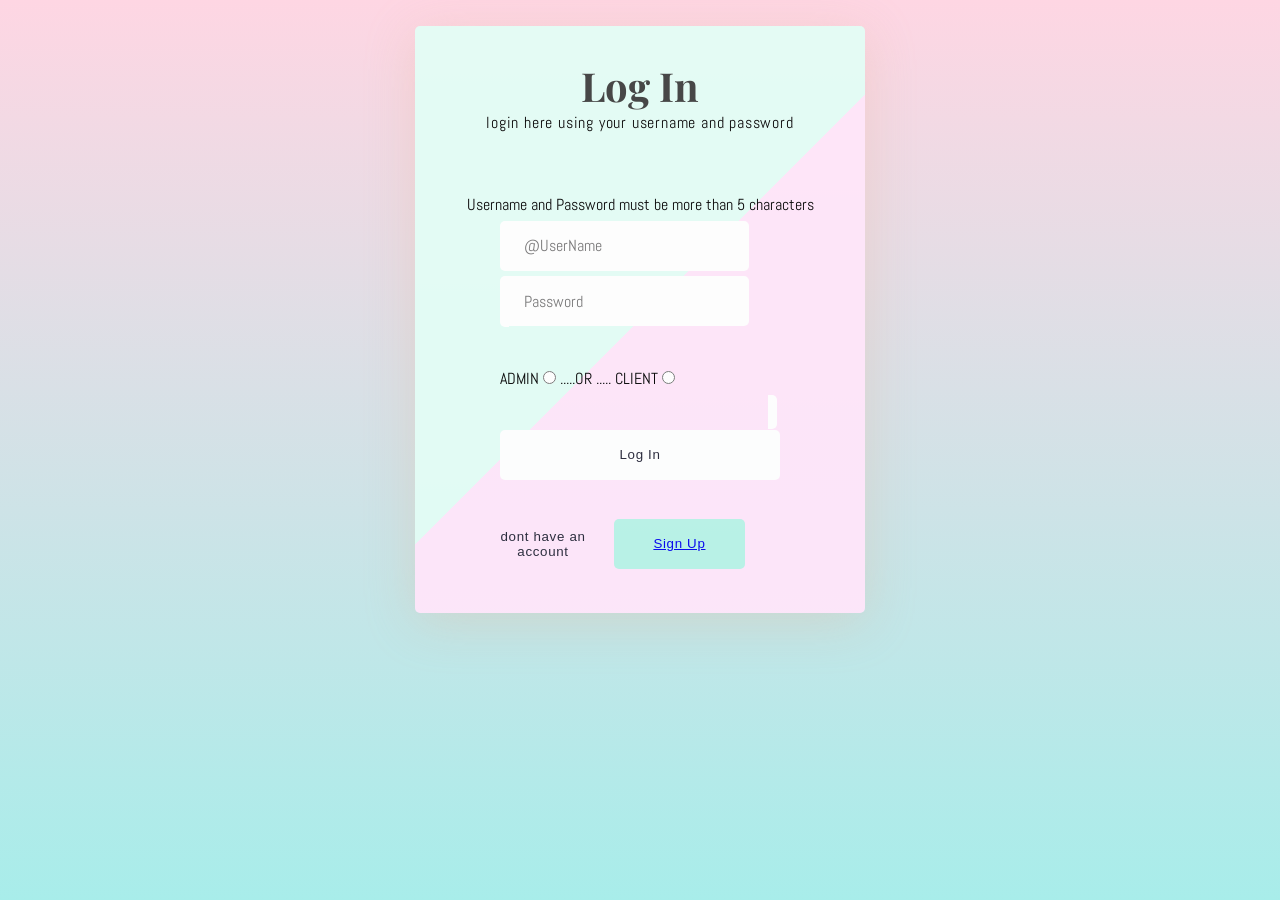
<file: form/login.html>
<!DOCTYPE html>
<html>
<head>
   <title>LogIn</title>
  <link rel="stylesheet" type="text/css" href="style.css">
  <script type="text/javascript" src="home.js"></script>
</head>
<body>
  <div class="overlay">
<!-- LOGN IN FORM by Omar Dsoky -->
<form action="login.php" method="post"> 
   <!--   con = Container  for items in the form-->
   <div class="con">
   <!--     Start  header Content  -->
   <header class="head-form">
      <h2>Log In</h2>
      <!--     A welcome message or an explanation of the login form -->
      <p>login here using your username and password</p><br>

   </header>
   <!--     End  header Content  -->
   <br>
   <p>Username and Password must be more than 5 characters</p>

   <div class="field-set">
     
      <!--   user name -->
         <span class="input-item">
           <i class="fa fa-user-circle"></i>
         </span>
        <!--   user name Input-->
         <input class="form-input"  type="text" name="username" placeholder="@UserName" >
     
      <br>
     
           <!--   Password -->
     
      <span class="input-item">
        <i class="fa fa-key"></i>
       </span>
      <!--   Password Input-->
      <input class="form-input" type="password" placeholder="Password" id="pwd"  name="password" >
     
<!--      Show/hide password  -->
     
     <br >
     <br />
 <br />
      ADMIN  <input type="radio" name="choose" value="admin"> .....OR .....
 CLIENT <input type="radio" name="choose" value="client"> 
      <br>
      <span>
        <i class="fa fa-eye" aria-hidden="true"  type="button" id="eye"></i>
     </span>
     <br>
<!--        buttons -->
<!--      button LogIn -->
      <button class="log-in" name="login"> Log In </button>
   </div>
  
<!--   other buttons -->
   <div class="other">
<!--      Forgot Password button-->
      <button class="btn submits frgt-pass">dont have an account</button>
<!--     Sign Up button -->
      <button class="btn submits sign-up" name="register"><a href="register.php"> Sign Up 
<!--         Sign Up font icon -->
      <i class="fa fa-user-plus" aria-hidden="true"></i>
      </button>
<!--      End Other the Division -->
   </div>
     
<!--   End Conrainer  -->
  </div>
  
  <!-- End Form -->
</form>
</div>
</body>
</html>
</file>
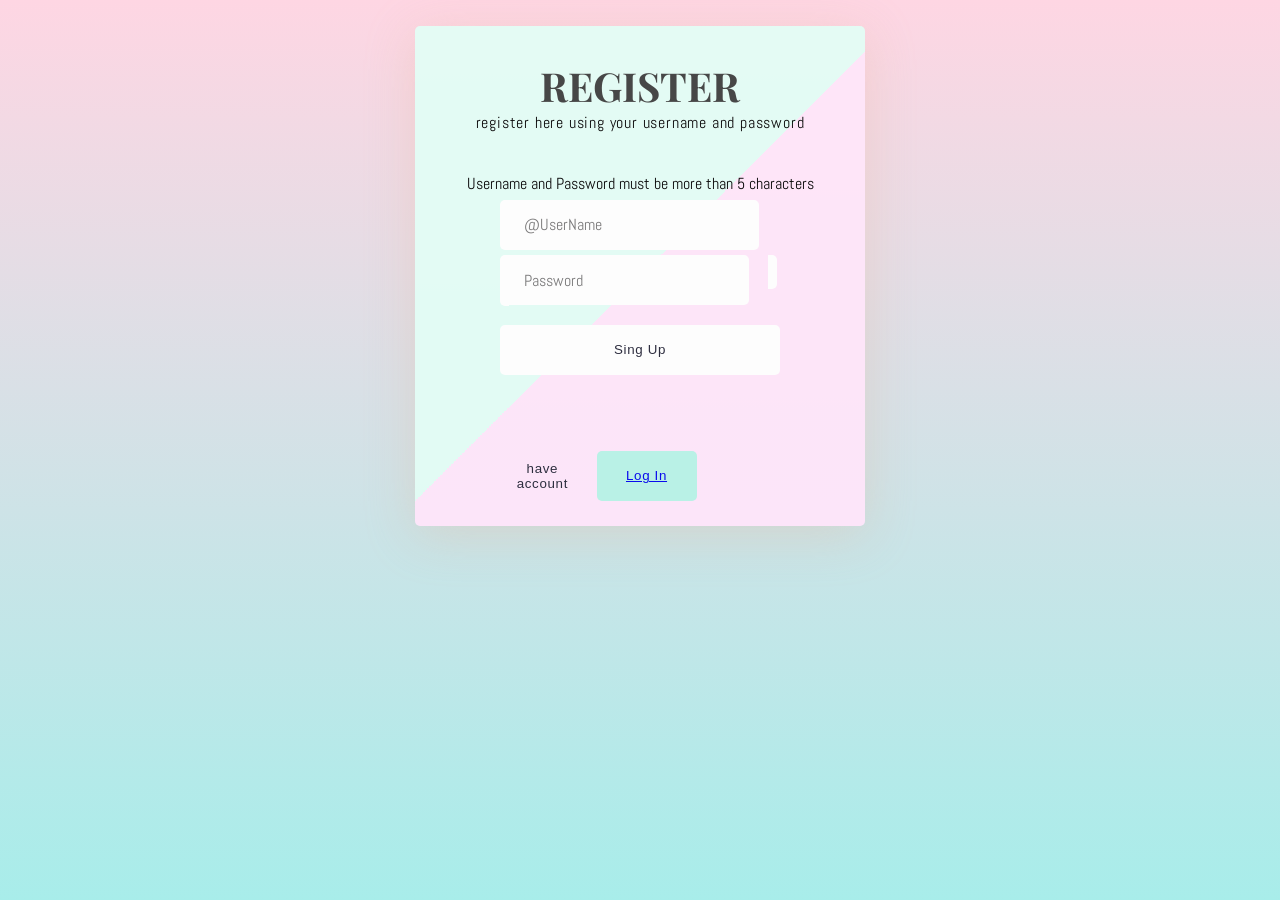
<file: form/register.html>
<!DOCTYPE html>
<html>
<head>
  <title>REGISTER</title>
  <link rel="stylesheet" type="text/css" href="style2.css">
  <script type="text/javascript" src="home2.js"></script>
</head>
<body>
  <div class="overlay">
<!-- LOGN IN FORM by Omar Dsoky -->
<form action="register.php" method="post">
   <!--   con = Container  for items in the form-->
   <div class="con">
   <!--     Start  header Content  -->
   <header class="head-form">
      <h2>REGISTER</h2>
      <!--     A welcome message or an explanation of the login form -->
      <p>register here using your username and password</p>
   </header>
   <!--     End  header Content  -->
   <br>
   <p>Username and Password must be more than 5 characters</p>

   <div class="field-set">
     
      <!--   user name -->
         <span class="input-item">
           <i class="fa fa-user-circle"></i>
         </span>
        <!--   user name Input-->
         <input class="form-input" id="txt-input" type="text" name="username" placeholder="@UserName" name="usernamess" >
     
      <br>
     
           <!--   Password -->
     
      <span class="input-item">
        <i class="fa fa-key"></i>
       </span>
      <!--   Password Input-->
      <input class="form-input" type="password" placeholder="Password" id="pwd"  name="password" >
     
<!--      Show/hide password  -->
     <span>
        <i class="fa fa-eye" aria-hidden="true"  type="button" id="eye"></i>
     </span>
     
     
      <br>
<!--        buttons -->
<!--      button LogIn -->
      <button class="log-in" name="register"> Sing Up </button>
   </div>
  
<!--   other buttons -->
   <div class="other">
<!--      Forgot Password button-->
 
 <br />
 <br />
 
      <button class="btn submits frgt-pass">have account</button>
<!--     Sign Up button -->
      <button class="btn submits sign-up" name="login"><a href="login.html"> Log In 
<!--         Sign Up font icon -->
      <i class="fa fa-user-plus" aria-hidden="true"></i>
      </button>
<!--      End Other the Division -->
   </div>
     
<!--   End Conrainer  -->
  </div>
  
  <!-- End Form -->
</form>
</div>
</body>
</html>
</file>
<file: form/style.css>
/* Fonts Form Google Font ::- https://fonts.google.com/  -:: */
@import url('https://fonts.googleapis.com/css?family=Abel|Abril+Fatface|Alegreya|Arima+Madurai|Dancing+Script|Dosis|Merriweather|Oleo+Script|Overlock|PT+Serif|Pacifico|Playball|Playfair+Display|Share|Unica+One|Vibur');
/* End Fonts */
/* Start Global rules */
* {
    padding: 0;
    margin: 0;
    box-sizing: border-box;
}
/* End Global rules */

/* Start body rules */
body {
     background-image: linear-gradient(-225deg, #E3FDF5 0%, #FFE6FA 100%);
background-image: linear-gradient(to top, #a8edea 0%, #fed6e3 100%);
background-attachment: fixed;
  background-repeat: no-repeat;

    font-family: 'Vibur', cursive;
/*   the main font */
    font-family: 'Abel', sans-serif;
opacity: .95;
/* background-image: linear-gradient(to top, #d9afd9 0%, #97d9e1 100%); */
}



/* |||||||||||||||||||||||||||||||||||||||||||||*/
/* //////////////////////////////////////////// */




/* End body rules */

/* Start form  attributes */
form {
    width: 450px;
    min-height: 500px;
    height: auto;
    border-radius: 5px;
    margin: 2% auto;
    box-shadow: 0 9px 50px hsla(20, 67%, 75%, 0.31);
    padding: 2%;
    background-image: linear-gradient(-225deg, #E3FDF5 50%, #FFE6FA 50%);
}
/* form Container */
form .con {
    display: -webkit-flex;
    display: flex;
  
    -webkit-justify-content: space-around;
    justify-content: space-around;
  
    -webkit-flex-wrap: wrap;
    flex-wrap: wrap;
  
      margin: 0 auto;
}

/* the header form form */
header {
    margin: 2% auto 10% auto;
    text-align: center;
}
/* Login title form form */
header h2 {
    font-size: 250%;
    font-family: 'Playfair Display', serif;
    color: #3e403f;
}
/*  A welcome message or an explanation of the login form */
header p {letter-spacing: 0.05em;}



/* //////////////////////////////////////////// */
/* //////////////////////////////////////////// */


.input-item {
    background: #fff;
    color: #333;
    padding: 14.5px 0px 15px 9px;
    border-radius: 5px 0px 0px 5px;
}



/* Show/hide password Font Icon */
#eye {
    background: #fff;
    color: #333;
  
    margin: 5.9px 0 0 0;
    margin-left: -20px;
    padding: 15px 9px 19px 0px;
    border-radius: 0px 5px 5px 0px;
  
    float: right;
    position: relative;
    right: 1%;
    top: -.2%;
    z-index: 5;
    
    cursor: pointer;
}
/* inputs form  */
input[class="form-input"]{
    width: 240px;
    height: 50px;
  
    margin-top: 2%;
    padding: 15px;
    
    font-size: 16px;
    font-family: 'Abel', sans-serif;
    color: #5E6472;
  
    outline: none;
    border: none;
  
    border-radius: 0px 5px 5px 0px;
    transition: 0.2s linear;
    
}
input[id="txt-input"] {width: 250px;}
/* focus  */
input:focus {
    transform: translateX(-2px);
    border-radius: 5px;
}

/* //////////////////////////////////////////// */
/* //////////////////////////////////////////// */

/* input[type="text"] {min-width: 250px;} */
/* buttons  */
button {
    display: inline-block;
    color: #252537;
  
    width: 280px;
    height: 50px;
  
    padding: 0 20px;
    background: #fff;
    border-radius: 5px;
    
    outline: none;
    border: none;
  
    cursor: pointer;
    text-align: center;
    transition: all 0.2s linear;
    
    margin: 7% auto;
    letter-spacing: 0.05em;
}
/* Submits */
.submits {
    width: 48%;
    display: inline-block;
    float: left;
    margin-left: 2%;
}

/*       Forgot Password button FAF3DD  */
.frgt-pass {background: transparent;}

/*     Sign Up button  */
.sign-up {background: #B8F2E6;}


/* buttons hover */
button:hover {
    transform: translatey(3px);
    box-shadow: none;
}

/* buttons hover Animation */
button:hover {
    animation: ani9 0.4s ease-in-out infinite alternate;
}
@keyframes ani9 {
    0% {
        transform: translateY(3px);
    }
    100% {
        transform: translateY(5px);
    }
}
</file>
<file: form/style2.css>
/* Fonts Form Google Font ::- https://fonts.google.com/  -:: */
@import url('https://fonts.googleapis.com/css?family=Abel|Abril+Fatface|Alegreya|Arima+Madurai|Dancing+Script|Dosis|Merriweather|Oleo+Script|Overlock|PT+Serif|Pacifico|Playball|Playfair+Display|Share|Unica+One|Vibur');
/* End Fonts */
/* Start Global rules */
* {
    padding: 0;
    margin: 0;
    box-sizing: border-box;
}
/* End Global rules */

/* Start body rules */
body {
     background-image: linear-gradient(-225deg, #E3FDF5 0%, #FFE6FA 100%);
background-image: linear-gradient(to top, #a8edea 0%, #fed6e3 100%);

background-attachment: fixed;
  background-repeat: no-repeat;

    font-family: 'Vibur', cursive;
/*   the main font */
    font-family: 'Abel', sans-serif;
opacity: .95;
/* background-image: linear-gradient(to top, #d9afd9 0%, #97d9e1 100%); */
}



/* |||||||||||||||||||||||||||||||||||||||||||||*/
/* //////////////////////////////////////////// */




/* End body rules */

/* Start form  attributes */
form {
    width: 450px;
    min-height: 500px;
    height: 500px;
    border-radius: 5px;
    margin: 2% auto;
    box-shadow: 0 9px 50px hsla(20, 67%, 75%, 0.31);
    padding: 2%;
    background-image: linear-gradient(-225deg, #E3FDF5 50%, #FFE6FA 50%);
}
/* form Container */
form .con {
    display: -webkit-flex;
    display: flex;
  
    -webkit-justify-content: space-around;
    justify-content: space-around;
  
    -webkit-flex-wrap: wrap;
    flex-wrap: wrap;
  
      margin: 0 auto;
}

/* the header form form */
header {
    margin: 2% auto 10% auto;
    text-align: center;
}
/* Login title form form */
header h2 {
    font-size: 250%;
    font-family: 'Playfair Display', serif;
    color: #3e403f;
}
/*  A welcome message or an explanation of the login form */
header p {letter-spacing: 0.05em;}



/* //////////////////////////////////////////// */
/* //////////////////////////////////////////// */


.input-item {
    background: #fff;
    color: #333;
    padding: 14.5px 0px 15px 9px;
    border-radius: 5px 0px 0px 5px;
}



/* Show/hide password Font Icon */
#eye {
    background: #fff;
    color: #333;
  
    margin: 5.9px 0 0 0;
    margin-left: -20px;
    padding: 15px 9px 19px 0px;
    border-radius: 0px 5px 5px 0px;
  
    float: right;
    position: relative;
    right: 1%;
    top: -.2%;
    z-index: 5;
    
    cursor: pointer;
}
/* inputs form  */
input[class="form-input"]{
    width: 240px;
    height: 50px;
  
    margin-top: 2%;
    padding: 15px;
    
    font-size: 16px;
    font-family: 'Abel', sans-serif;
    color: #5E6472;
  
    outline: none;
    border: none;
  
    border-radius: 0px 5px 5px 0px;
    transition: 0.2s linear;
    
}
input[id="txt-input"] {width: 250px;}
/* focus  */
input:focus {
    transform: translateX(-2px);
    border-radius: 5px;
}

/* //////////////////////////////////////////// */
/* //////////////////////////////////////////// */

/* input[type="text"] {min-width: 250px;} */
/* buttons  */
button {
    display: inline-block;
    color: #252537;
  
    width: 280px;
    height: 50px;
  
    padding: 0 20px;
    background: #fff;
    border-radius: 5px;
    
    outline: none;
    border: none;
  
    cursor: pointer;
    text-align: center;
    transition: all 0.2s linear;
    
    margin: 7% auto;
    letter-spacing: 0.05em;
}
/* Submits */
.submits {
    width: 48%;
    display: inline-block;
    float: left;
    margin-left: 2%;
}

/*       Forgot Password button FAF3DD  */
.frgt-pass {background: transparent;}

/*     Sign Up button  */
.sign-up {background: #B8F2E6;}


/* buttons hover */
button:hover {
    transform: translatey(3px);
    box-shadow: none;
}

/* buttons hover Animation */
button:hover {
    animation: ani9 0.4s ease-in-out infinite alternate;
}
@keyframes ani9 {
    0% {
        transform: translateY(3px);
    }
    100% {
        transform: translateY(5px);
    }
}
</file>
